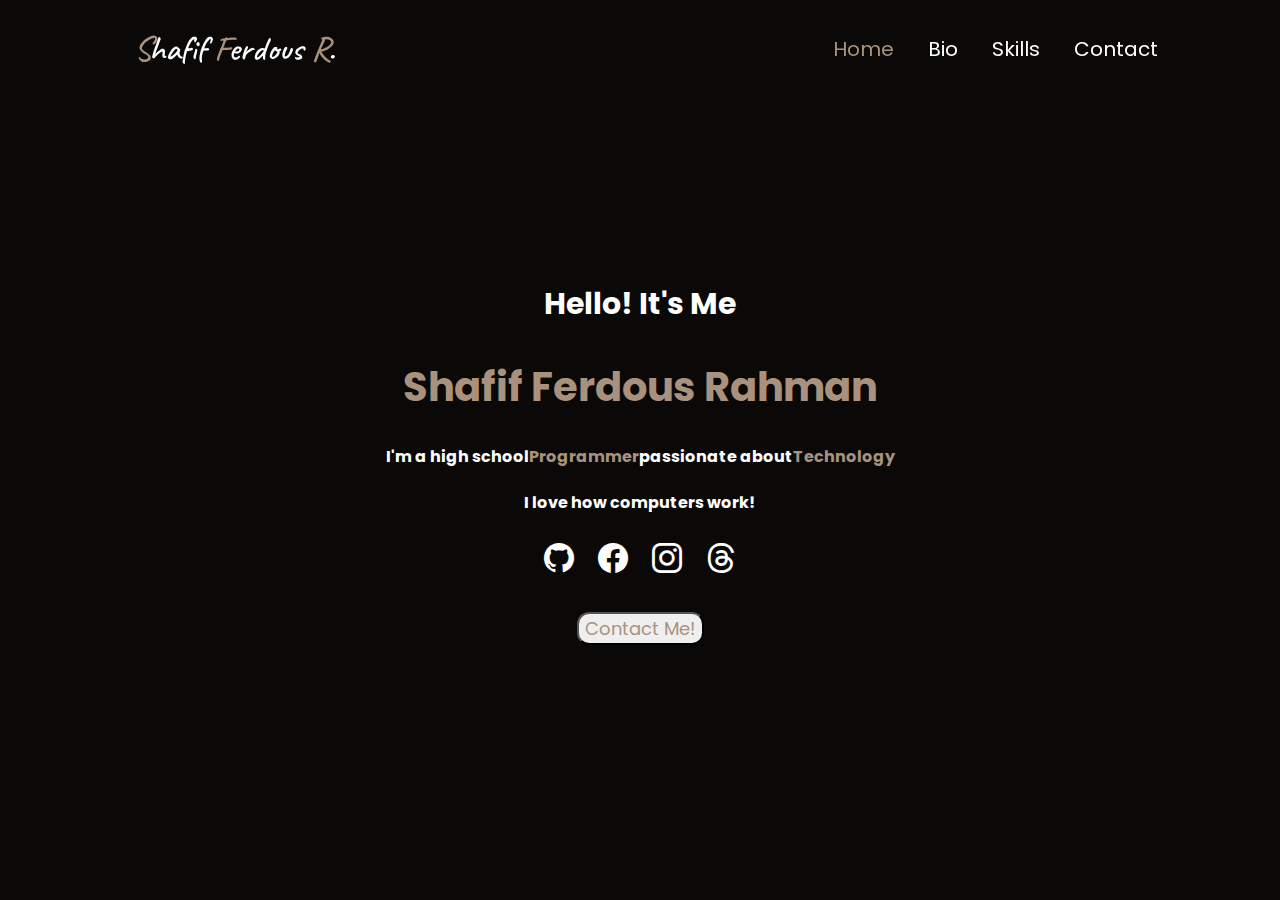
<file: index.html>
<!DOCTYPE html>

<html lang="en">
    <head>
        <link href="https://cdn.jsdelivr.net/npm/bootstrap@5.2.3/dist/css/bootstrap.min.css" rel="stylesheet" integrity="sha384-rbsA2VBKQhggwzxH7pPCaAqO46MgnOM80zW1RWuH61DGLwZJEdK2Kadq2F9CUG65" crossorigin="anonymous">
        <script src="https://cdn.jsdelivr.net/npm/bootstrap@5.2.3/dist/js/bootstrap.bundle.min.js" integrity="sha384-kenU1KFdBIe4zVF0s0G1M5b4hcpxyD9F7jL+jjXkk+Q2h455rYXK/7HAuoJl+0I4" crossorigin="anonymous"></script>
        <link rel="preconnect" href="https://fonts.googleapis.com">
        <link rel="preconnect" href="https://fonts.gstatic.com" crossorigin>
        <link href="https://fonts.googleapis.com/css2?family=Caveat&family=Poppins:wght@500&display=swap" rel="stylesheet">
        <link href="styles.css" rel="stylesheet">
        <title>Shafif Ferdous Rahman</title>
    </head>
    <body>
        <header class='header'>
            <a href="index.html" class='logo'>
                <span class='span'>S</span>hafif
                <span class='span'>F</span>erdous
                <span class='span'>R</span>.
            </a>

            <nav class='navbar'>
                <a href='index.html' style='color: #A9927D;'>Home</a>
                <a href='bio.html'>Bio</a>
                <a href='skills.html'>Skills</a>
                <a href='contact.html'>Contact</a>
            </nav>
        </header>

        <section class='home'>
            <div class='intro'>
                <h3>Hello! It's Me</h3>
                <h1 class='name'>Shafif Ferdous Rahman</h1>
                <h4 class='tagline'>I'm a high school<mark>Programmer</mark>passionate about<mark>Technology</mark></h4>
                <h4>I love how computers work!</h4>
            </div>
            <div class='content'>
                <div class='social-links'>
                    <a href='https://github.com/Shafif090'><i class="bi bi-github"></i></a>
                    <a href='https://www.facebook.com/shafif.ferdousrahman'><i class="bi bi-facebook"></i></a>
                    <a href='https://www.instagram.com/shafifferdous.r/'><i class="bi bi-instagram"></i></a>
                    <a href='https://www.threads.net/@shafifferdous.r'><i class="bi bi-threads"></i></a>
                </div>
                <button onclick='document.location="contact.html"' class="btn btn-outline-success">Contact Me!</button>
            </div>
        </section>
    </body>
</html>
</file>
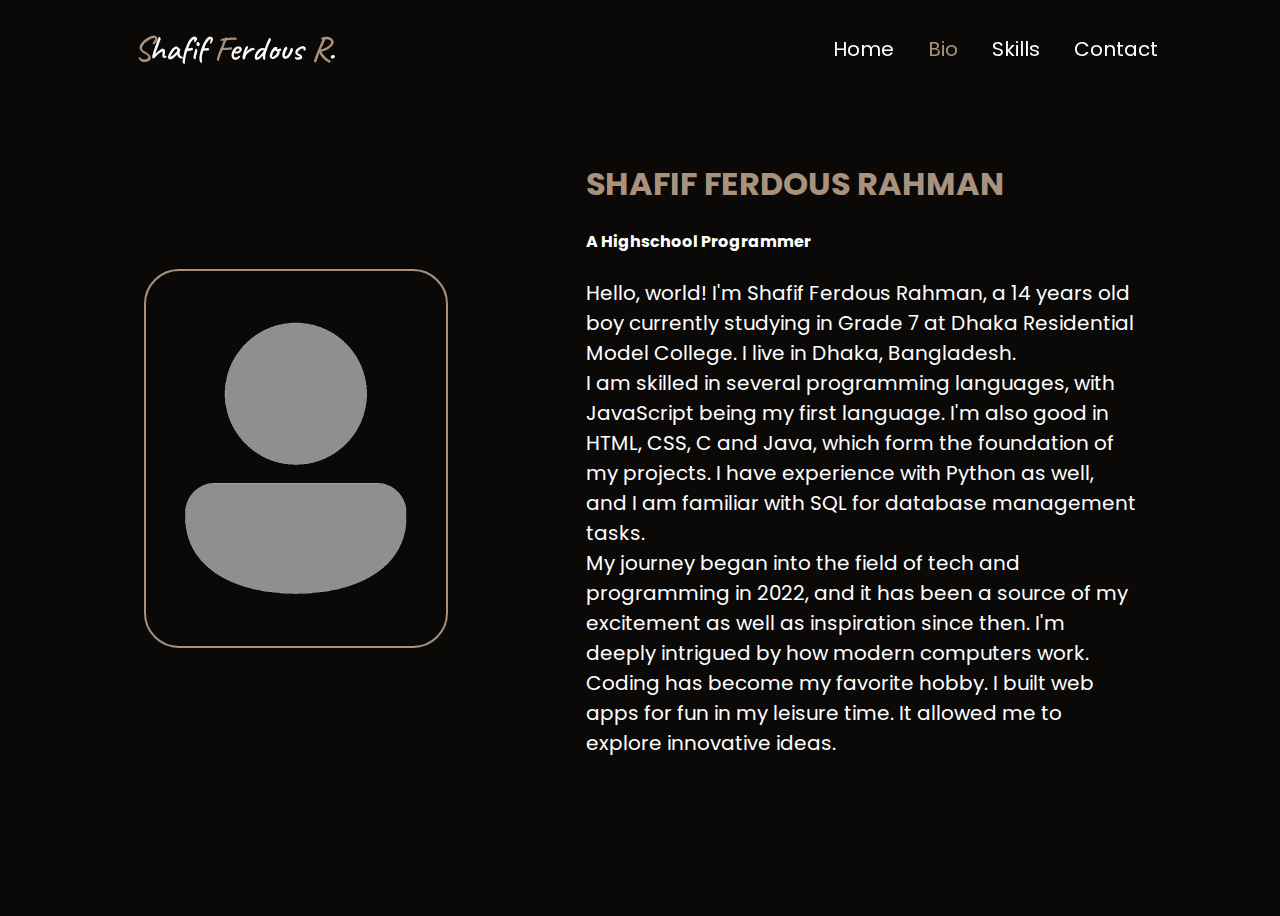
<file: bio.html>
<!DOCTYPE html>

<html lang="en">
    <head>
        <link href="https://cdn.jsdelivr.net/npm/bootstrap@5.2.3/dist/css/bootstrap.min.css" rel="stylesheet" integrity="sha384-rbsA2VBKQhggwzxH7pPCaAqO46MgnOM80zW1RWuH61DGLwZJEdK2Kadq2F9CUG65" crossorigin="anonymous">
        <script src="https://cdn.jsdelivr.net/npm/bootstrap@5.2.3/dist/js/bootstrap.bundle.min.js" integrity="sha384-kenU1KFdBIe4zVF0s0G1M5b4hcpxyD9F7jL+jjXkk+Q2h455rYXK/7HAuoJl+0I4" crossorigin="anonymous"></script>
        <link rel="preconnect" href="https://fonts.googleapis.com">
        <link rel="preconnect" href="https://fonts.gstatic.com" crossorigin>
        <link href="https://fonts.googleapis.com/css2?family=Caveat&family=Poppins:wght@500&display=swap" rel="stylesheet">
        <link href="styles.css" rel="stylesheet">
        <title>Bio - Shafif Ferdous Rahman</title>
    </head>
    <body>
        <header class='header'>
            <a href="index.html" class='logo'>
                <span class='span'>S</span>hafif
                <span class='span'>F</span>erdous
                <span class='span'>R</span>.
            </a>

            <nav class='navbar'>
                <a href='index.html'>Home</a>
                <a href='bio.html' style='color: #A9927D;'>Bio</a>
                <a href='skills.html'>Skills</a>
                <a href='contact.html'>Contact</a>
            </nav>
        </header>

        <section class='about'>
            <div class='main'>
                <img src='demo-pfp.png'>
                <div class='bio'>
                    <h1 style="color: #A9927D">Shafif Ferdous Rahman</h1>
                    <h4>A Highschool Programmer</h4>
                    <p class='bio-content'>Hello, world! I'm Shafif Ferdous Rahman, a 14 years old boy currently studying in Grade 7 at Dhaka Residential Model College. I live in Dhaka, Bangladesh.
                    <br>
                    I am skilled in several programming languages, with JavaScript being my first language. I'm also good in HTML, CSS, C and Java, which form the foundation of my projects. I have experience with Python as well, and I am familiar with SQL for database management tasks.
                    <br>
                    My journey began into the field of tech and programming in 2022, and it has been a source of my excitement as well as inspiration since then. I'm deeply intrigued by how modern computers work. Coding has become my favorite hobby. I built web apps for fun in my leisure time. It allowed me to explore innovative ideas.</p>
                </div>
            </div>
        </section>
    </body>
</html>
</file>
<file: styles.css>
/* Global Start */

@import url('https://fonts.googleapis.com/css2?family=Caveat&family=Poppins&display=swap');
@import url("https://cdn.jsdelivr.net/npm/bootstrap-icons@1.11.3/font/bootstrap-icons.min.css");
* {
    font-family: 'Poppins', sans-serif;
    box-sizing: border-box;
}

body {
    background-color: #0A0908;
    color: white;
}

.header {
    margin: 6px;
    position: fixed;
    top: 0;
    left: 0;
    width: 100%;
    padding: 20px 10%;
    background: transparent;
    display: flex;
    justify-content: space-between;
    align-items: center;
    z-index: 100;
}

.logo {
    font-family: "Caveat", serif;
    font-weight: 500;
    font-size: 35px;
    text-decoration: none;
    color: white;
    letter-spacing: 0;
    animation: slideRight .8s ease forwards;
}

.logo:hover {
    color: white;
}

.span {
    font-family: "Caveat", serif;
    color: #A9927D;
    line-height: 1;
    letter-spacing: -2px;
    display: inline;
}
.navbar a {
    font-size: 20px;
    text-decoration: none;
    color: white;
    margin-left: 30px;
    transition: .3s;
    animation: slideTop .5s ease forwards;
}

.navbar a:hover {
    color: #A9927D;
}

@keyframes slideRight {
    0% {
        transform: translateX(-100px);
        opacity: 0;
    }
    100% {
        transform: translateX(0);
        opacity: 1;
    }
}

@keyframes slideTop {
    0% {
        transform: translateY(100px);
        opacity: 0;
    }
    100% {
        transform: translateY(0);
        opacity: 1;
    }
}

/* Global End */


/* Home Start */

.home {
    position: relative;
    width: 100%;
    height: 90vh;
    display: flex;
    flex-direction: column;
    justify-content: center;
    align-items: center;
    padding: 70px 10% 0;
    text-align: center;
}

.tagline {
    margin-top: 16px;
}

h3 {
    font-size: 30px;
}

mark {
    background: transparent;
    color: #A9927D;
    letter-spacing: 0px;
  }

.name {
    color: #A9927D;
    font-size: 40px;
}

.social-links {
    border: 5px;
}

.social-links a {
    color: white;
    width: 40px;
    height: 40px;
    font-size: 30px;
    margin: 0 10px;
    transition: color 0.3s;
    text-decoration: none;
}

.social-links a:hover {
    color: #A9927D;
    text-shadow: 0 0 10px;
}

.btn {
    font-size: 18px;
    margin-top: 30px;
    color: #A9927D;
    border-radius: 12px;
    --bs-btn-border-color: #A9927D;
    --bs-btn-hover-border-color: #A9927D;
}

.btn:hover {
    box-shadow: 0 0 10px #A9927D;
    background-color: #A9927D;
    color: #fff;
    transition: .3s;
}

/* Home End */


/* Contact End */

.contact-body {
    display: flex;
    align-items: center;
    justify-content: center;
    position: relative;
    height: 90vh;
}

.glass-box {
    display: flex;
    position: absolute;
    top: 50%;
    left: 50%;
    transform: translate(-50%, -50%);
    align-items: center;
    flex-direction: column;
    border: 2px solid #A9927D;
    border-radius: 40px;
    background-color: rgba(255, 255, 255, 0.01);
    backdrop-filter: blur(10px);
    padding: 10px;
}

.contact-h1 {
    color: #A9927D;
    text-align: center;
    margin-top: 30px;
    margin-bottom: 20px;
    font-size: 42px;
}


.circle1 {
    position: absolute;
    width: 300px;
    height: 300px;
    border-radius: 50%;
    background: linear-gradient(60deg, #c97d57 0%, #F7095B 100%);
    transform: translate(-290px, -240px);

}

.circle2 {
    width: 300px;
    height: 300px;
    border-radius: 50%;
    background: linear-gradient(60deg, #15ACD4 0%, #5623ba 100%);
    transform: translate(290px, 260px);
}

input, textarea {
    width: 70%;
    color: white;
    font-size: 18px;
    padding: 15px 15px;
    border-radius: 10px;
    margin-bottom: 10px;
    border: 2px solid #A9927D;
    background: transparent;
}

.submit {
    font-size: 18px;
    margin-bottom: 30px;
    margin-top: 20px;
    color: #A9927D;
    border: 2px solid #A9927D;
    border-radius: 12px;
    background: transparent;
    transition: .5s;

}

.submit:hover {
    box-shadow: 0 0 10px #A9927D;
    background-color: #A9927D;
    color: #fff;
}

/* Contact End */


/* Bio Start */

.about {
    display: flex;
    align-items: center;
    justify-content: center;
    min-height: 100vh;
    padding: 0;
    box-sizing: border-box;
}


.about img {
    height: auto;
    width: auto;
    display: flex;
    align-items: center;
    border: 2px solid #A9927D;
    border-radius: 35px;
}
.bio {
    width: 550px;
}

.main {
    width: 1130px;
    max-width: 95%;
    margin: 0 auto;
    display: flex;
    align-items: center;
    justify-content: space-around;
}

.bio h1 {
    text-transform: uppercase;
}

.bio h4 {
    margin-bottom: 24px;
}

.bio-content {
    font-size: 20px;
}

/* Bio End */



/* Skill Start */

.skills-body {
    display: flex;
    position: absolute;
    top: 50%;
    left: 50%;
    transform: translate(-50%, -50%);
    flex-direction: column;
    border: 2px solid #A9927D;
    border-radius: 40px;
    background-color: rgba(255, 255, 255, 0.02);
    padding: 20px;
    margin-top: 16px;
}

.skills-head {
    text-align: center;
    font-size: 46px;
    color: #A9927D;
    margin-top: 12px;
}

.skill-intro {
    font-size: 17px;
    margin-left: 24px;
    margin-right: 24px;
}

.skills-area {
    display: flex;
    flex-direction: column;
    margin-bottom: 12px;
    padding: 0 5%;
}

.skill {
    font-size: 20px;
    position: relative;
    margin-bottom: 10px;
}

.skill-bar {
    width: 100%;
    background: rgba(255, 255, 255, 0.6);
    height: 40px;
    z-index: -1;
    border-radius: 100px;
    position: absolute;
}

.skill-line {
    background: #997a5d;
    height: 40px;
    border-radius: 100px;
    display: flex;
    justify-content: flex-end;
    align-items: center;
    padding-right: 30px;
    overflow: hidden;
}

.skill-percent {
    font-size: 24px;
}

.js {
    animation: js 1s;
    width: 85%;
}

.c {
    animation: c 1s;
    width: 75%;
}

.python {
    animation: python 1s;
    width: 80%;
}

.sql {
    animation: sql 1s;
    width: 80%;
}

.html {
    animation: html 1s;
    width: 95%;
}

.css {
    animation: css 1s;
    width: 90%;
}

.java {
    animation: java 1s;
    width: 45%;
}

@keyframes js {
    from {
        width: 0;
    }
    to {
        width: 85%;
    }
}

@keyframes c {
    from {
        width: 0;
    }
    to {
        width: 75%;
    }
}

@keyframes python {
    from {
        width: 0;
    }
    to {
        width: 80%;
    }
}

@keyframes sql {
    from {
        width: 0;
    }
    to {
        width: 80%;
    }
}

@keyframes html {
    from {
        width: 0;
    }
    to {
        width: 95%;
    }
}

@keyframes css {
    from {
        width: 0;
    }
    to {
        width: 90%;
    }
}

@keyframes java {
    from {
        width: 0;
    }
    to {
        width: 45%;
    }
}


/* Skill End */
</file>
